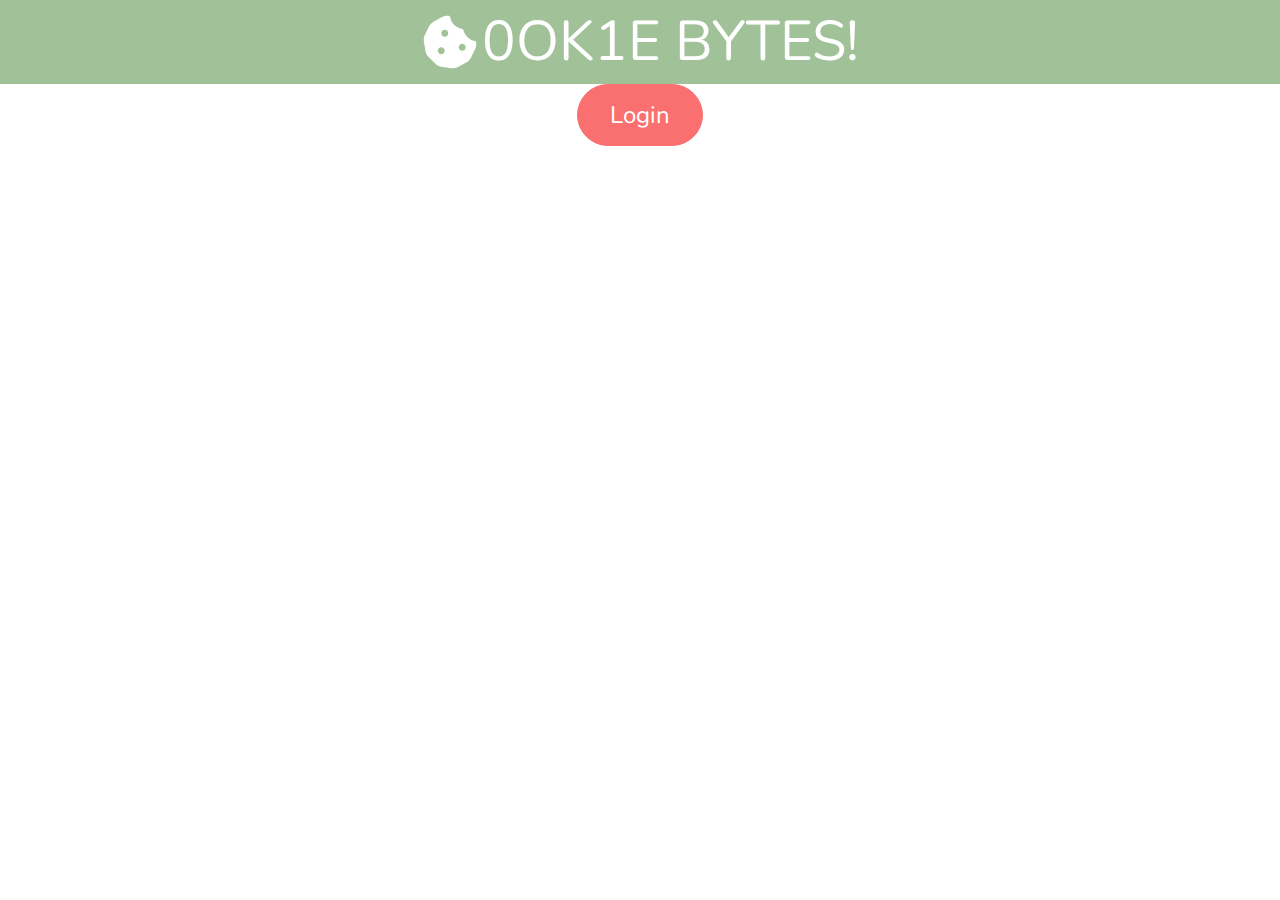
<file: index.html>
<!DOCTYPE html>
<html lang="en">
  <head>
    <meta charset="UTF-8" />
    <meta http-equiv="X-UA-Compatible" content="IE=edge" />
    <meta name="viewport" content="width=device-width, initial-scale=1.0" />

    <title>C0OK1E BYTES!</title>

    <link rel="preconnect" href="https://fonts.googleapis.com" />
    <link rel="preconnect" href="https://fonts.gstatic.com" crossorigin />
    <link
      href="https://fonts.googleapis.com/css2?family=Nunito:ital,wght@0,400;0,700;1,400;1,700&display=swap"
      rel="stylesheet"
    />

    <link
      rel="shortcut icon"
      href="./images/favicon-32x32.png"
      type="image/png"
    />

    <link rel="stylesheet" href="./styles/reset.css" />
    <link rel="stylesheet" href="./styles/main.css" />
  </head>
  <body>
    <main class="main-grid | bg-full">
      <header class="primary-grid | text-gray-400 bg-primary-400">
        <h1 class="page-title | fs-900 text-gray-50">
          <svg xmlns="http://www.w3.org/2000/svg" viewBox="0 0 512 512">
            <!--! Font Awesome Pro 6.2.1 by @fontawesome - https://fontawesome.com License - https://fontawesome.com/license (Commercial License) Copyright 2022 Fonticons, Inc. -->
            <path
              d="M257.5 27.6c-.8-5.4-4.9-9.8-10.3-10.6c-22.1-3.1-44.6 .9-64.4 11.4l-74 39.5C89.1 78.4 73.2 94.9 63.4 115L26.7 190.6c-9.8 20.1-13 42.9-9.1 64.9l14.5 82.8c3.9 22.1 14.6 42.3 30.7 57.9l60.3 58.4c16.1 15.6 36.6 25.6 58.7 28.7l83 11.7c22.1 3.1 44.6-.9 64.4-11.4l74-39.5c19.7-10.5 35.6-27 45.4-47.2l36.7-75.5c9.8-20.1 13-42.9 9.1-64.9c-.9-5.3-5.3-9.3-10.6-10.1c-51.5-8.2-92.8-47.1-104.5-97.4c-1.8-7.6-8-13.4-15.7-14.6c-54.6-8.7-97.7-52-106.2-106.8zM208 208c-17.7 0-32-14.3-32-32s14.3-32 32-32s32 14.3 32 32s-14.3 32-32 32zm0 128c0 17.7-14.3 32-32 32s-32-14.3-32-32s14.3-32 32-32s32 14.3 32 32zm160 0c-17.7 0-32-14.3-32-32s14.3-32 32-32s32 14.3 32 32s-14.3 32-32 32z"
            />
          </svg>
          0OK1E BYTES!
        </h1>
      </header>
      <div class="primary-grid">
        <button class="btn btn-accent" type="button">
            Login
        </button>
      </div>
    </main>
  </body>
</html>
</file>
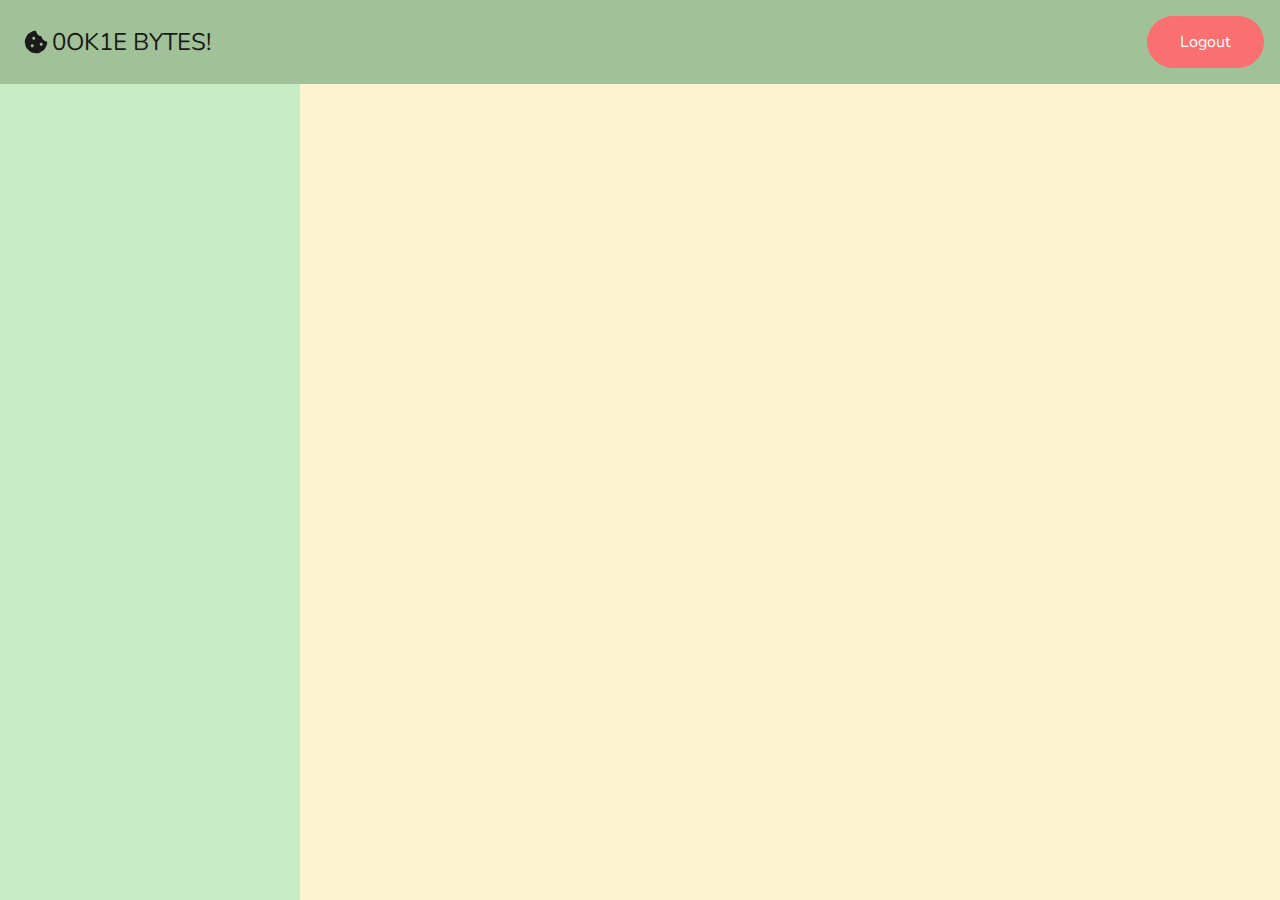
<file: dashboard/index.html>
<!DOCTYPE html>
<html lang="en">
  <head>
    <meta charset="UTF-8" />
    <meta http-equiv="X-UA-Compatible" content="IE=edge" />
    <meta name="viewport" content="width=device-width, initial-scale=1.0" />

    <title>C0OK1E BYTES! - Dashboard</title>

    <link rel="preconnect" href="https://fonts.googleapis.com" />
    <link rel="preconnect" href="https://fonts.gstatic.com" crossorigin />
    <link
      href="https://fonts.googleapis.com/css2?family=Nunito:ital,wght@0,400;0,700;1,400;1,700&display=swap"
      rel="stylesheet"
    />

    <link
      rel="shortcut icon"
      href="./images/favicon-32x32.png"
      type="image/png"
    />

    <link rel="stylesheet" href="./../styles/reset.css" />
    <link rel="stylesheet" href="./../styles/main.css" />
  </head>
  <body class="pg-dashboard bg-secondary-400">
    <main class="main-grid-admin | bg-full">
      <header class="primary-admin-header-grid | p-400 bg-primary-400">
        <h1 class="page-title | p-200 text-gray-900 fs-600">
          <svg xmlns="http://www.w3.org/2000/svg" viewBox="0 0 512 512">
            <!--! Font Awesome Pro 6.2.1 by @fontawesome - https://fontawesome.com License - https://fontawesome.com/license (Commercial License) Copyright 2022 Fonticons, Inc. -->
            <path
              d="M257.5 27.6c-.8-5.4-4.9-9.8-10.3-10.6c-22.1-3.1-44.6 .9-64.4 11.4l-74 39.5C89.1 78.4 73.2 94.9 63.4 115L26.7 190.6c-9.8 20.1-13 42.9-9.1 64.9l14.5 82.8c3.9 22.1 14.6 42.3 30.7 57.9l60.3 58.4c16.1 15.6 36.6 25.6 58.7 28.7l83 11.7c22.1 3.1 44.6-.9 64.4-11.4l74-39.5c19.7-10.5 35.6-27 45.4-47.2l36.7-75.5c9.8-20.1 13-42.9 9.1-64.9c-.9-5.3-5.3-9.3-10.6-10.1c-51.5-8.2-92.8-47.1-104.5-97.4c-1.8-7.6-8-13.4-15.7-14.6c-54.6-8.7-97.7-52-106.2-106.8zM208 208c-17.7 0-32-14.3-32-32s14.3-32 32-32s32 14.3 32 32s-14.3 32-32 32zm0 128c0 17.7-14.3 32-32 32s-32-14.3-32-32s14.3-32 32-32s32 14.3 32 32zm160 0c-17.7 0-32-14.3-32-32s14.3-32 32-32s32 14.3 32 32s-14.3 32-32 32z"
            />
          </svg>
          0OK1E BYTES!
        </h1>

        <div class="primary-admin-header-buttons">
          <button class="btn btn-accent" type="button">Logout</button>
        </div>
      </header>
      <aside class="primary-aside-grid | p-400 bg-primary-300">&nbsp;</aside>
      <div class="primary-content-grid | p-400">&nbsp;</div>
    </main>
  </body>
</html>
</file>
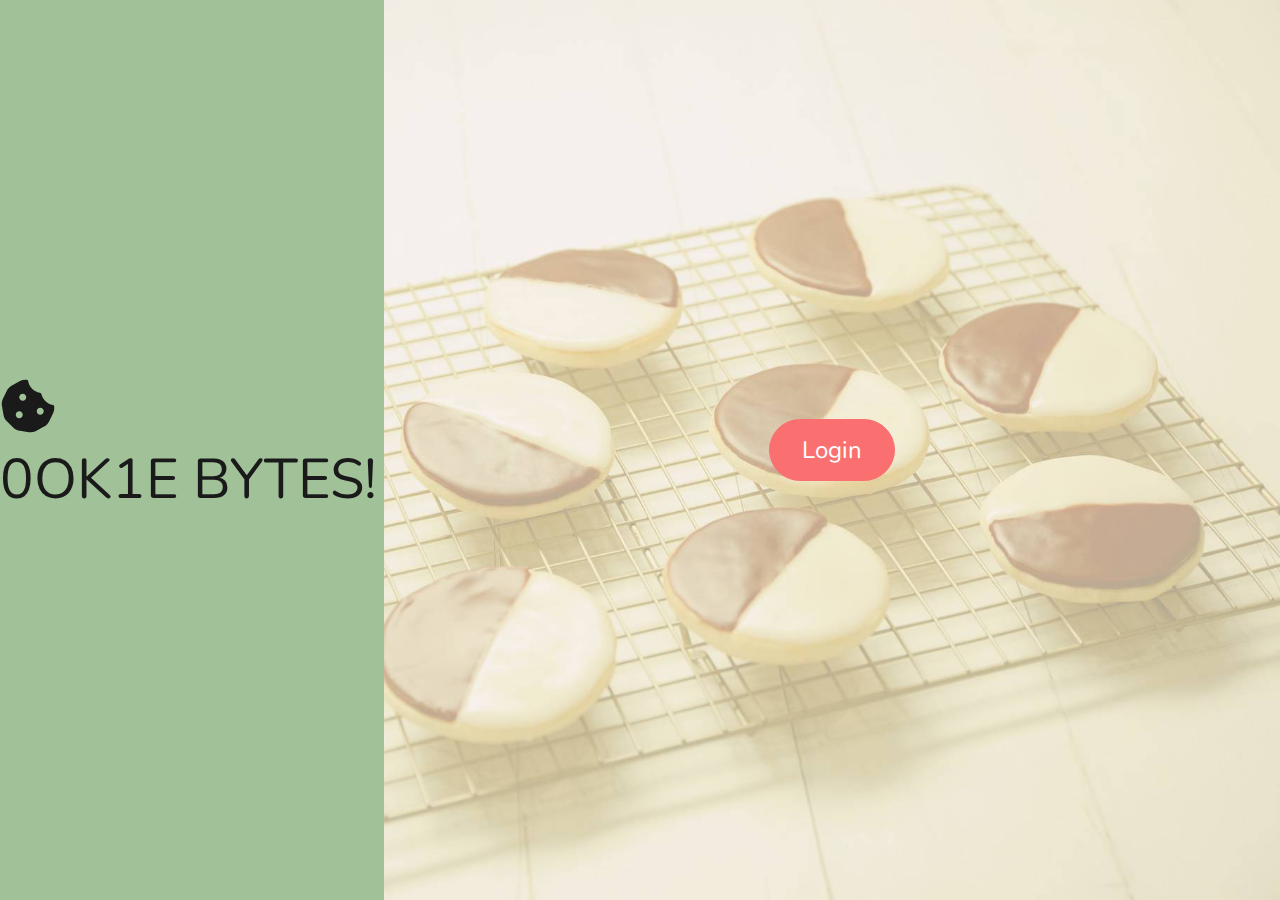
<file: index/index.html>
<!DOCTYPE html>
<html lang="en">
  <head>
    <meta charset="UTF-8" />
    <meta http-equiv="X-UA-Compatible" content="IE=edge" />
    <meta name="viewport" content="width=device-width, initial-scale=1.0" />

    <title>C0OK1E BYTES!</title>

    <link rel="preconnect" href="https://fonts.googleapis.com" />
    <link rel="preconnect" href="https://fonts.gstatic.com" crossorigin />
    <link
      href="https://fonts.googleapis.com/css2?family=Nunito:ital,wght@0,400;0,700;1,400;1,700&display=swap"
      rel="stylesheet"
    />

    <link
      rel="shortcut icon"
      href="./images/favicon-32x32.png"
      type="image/png"
    />

    <link rel="stylesheet" href="./../styles/reset.css" />
    <link rel="stylesheet" href="./../styles/main.css" />
  </head>
  <body>
    <main class="pg-login main-grid-login | bg-full">
      <header class="primary-grid | bg-primary-400">
        <h1 class="page-title | fs-900 text-gray-900">
          <svg xmlns="http://www.w3.org/2000/svg" viewBox="0 0 512 512">
            <!--! Font Awesome Pro 6.2.1 by @fontawesome - https://fontawesome.com License - https://fontawesome.com/license (Commercial License) Copyright 2022 Fonticons, Inc. -->
            <path
              d="M257.5 27.6c-.8-5.4-4.9-9.8-10.3-10.6c-22.1-3.1-44.6 .9-64.4 11.4l-74 39.5C89.1 78.4 73.2 94.9 63.4 115L26.7 190.6c-9.8 20.1-13 42.9-9.1 64.9l14.5 82.8c3.9 22.1 14.6 42.3 30.7 57.9l60.3 58.4c16.1 15.6 36.6 25.6 58.7 28.7l83 11.7c22.1 3.1 44.6-.9 64.4-11.4l74-39.5c19.7-10.5 35.6-27 45.4-47.2l36.7-75.5c9.8-20.1 13-42.9 9.1-64.9c-.9-5.3-5.3-9.3-10.6-10.1c-51.5-8.2-92.8-47.1-104.5-97.4c-1.8-7.6-8-13.4-15.7-14.6c-54.6-8.7-97.7-52-106.2-106.8zM208 208c-17.7 0-32-14.3-32-32s14.3-32 32-32s32 14.3 32 32s-14.3 32-32 32zm0 128c0 17.7-14.3 32-32 32s-32-14.3-32-32s14.3-32 32-32s32 14.3 32 32zm160 0c-17.7 0-32-14.3-32-32s14.3-32 32-32s32 14.3 32 32s-14.3 32-32 32z"
            />
          </svg>
          0OK1E BYTES!
        </h1>
      </header>
      <div class="primary-grid">
        <button class="btn btn-accent" type="button">Login</button>
      </div>
    </main>
  </body>
</html>
</file>
<file: styles/main.css>
/* Sections
    - Root
    - Content
      - Content - General Styling
      - Content - Layout
      - Content - Primary Header
      - Content - Main Content
    - Pages
      - Pages - Login
      - Pages - Dashboard
    - Utility
      - Utility - Colours
      - Utility - Background Colours
      - Utility - Font Families
      - Utility - Font Weights
      - Utility - Font Sizes
      - Utility - Spacing
      - Utility - Visibility
      - Utility - Text Transforms
      - Utility - Letter Spacings
      - Utility - Line Heights
      - Utility - Border Radius
      - Utility - Position
      - Utility - Text Decoration
*/

/** Root **/
:root {
  --clr-primary-300: #c6ebc5;
  --clr-primary-400: #a1c298;

  --clr-secondary-400: #fbf2cf;

  --clr-accent-400: #fa7070;

  --clr-gray-50: hsl(0, 0%, 100%);
  --clr-gray-100: hsl(0, 0%, 90%);
  --clr-gray-200: hsl(0, 0%, 80%);
  --clr-gray-300: hsl(0, 0%, 70%);
  --clr-gray-400: hsl(0, 0%, 60%);
  --clr-gray-500: hsl(0, 0%, 50%);
  --clr-gray-600: hsl(0, 0%, 40%);
  --clr-gray-700: hsl(0, 0%, 30%);
  --clr-gray-800: hsl(0, 0%, 20%);
  --clr-gray-900: hsl(0, 0%, 10%);
  --clr-gray-1000: hsl(0, 0%, 0%);

  --ff-primary: "Nunito", Arial, sans-serif;
  --ff-secondary: "Nunito", Verdana, sans-serif;
  --ff-body: var(--ff-primary);
  --ff-heading: var(--ff-secondary);

  --fw-light: 300;
  --fw-regular: 400;
  --fw-bold: 700;
  --fw-extrabold: 800;

  --fs-base: 16px;
  --fs-100: 0.6rem;
  --fs-200: 0.8rem;
  --fs-300: 0.9rem;
  --fs-400: 1rem;
  --fs-500: 1.2rem;
  --fs-600: 1.5rem;
  --fs-700: 2rem;
  --fs-800: 2.5rem;
  --fs-900: 3.5rem;

  --size-0: 0;
  --size-100: 0.25rem;
  --size-200: 0.5rem;
  --size-300: 0.75rem;
  --size-400: 1rem;
  --size-500: 1.5rem;
  --size-600: 2rem;
  --size-700: 3rem;
  --size-800: 4rem;
  --size-900: 5rem;
  --size-1000: 6rem;
  --size-1100: 7rem;

  --transition: all 0.3s ease-in-out;

  --height-primary-header: 4.625em;
  --width-container: 69.375em;
}
/** Root - End **/

/** Content **/
/** Content - General Styling **/
/* * {
  outline: thin solid red;
} */

body {
  position: relative;
  font-size: var(--fs-base);
  font-family: var(--ff-body);
  font-weight: var(--fw-regular);
  min-height: 100vh;
}

.body {
  position: relative;
}

.body-flex {
  display: block;
}

.body-grid {
  display: grid;
  place-items: center;
}

.bg-full {
  background-repeat: no-repeat;
  background-size: cover;
  background-position: center;
}

strong,
b {
  font-weight: var(--fw-bold);
}

.swatches {
  display: flex;
  flex-wrap: wrap;
  justify-content: center;
  gap: 1em;
}

.swatches > * {
  width: 3em;
  height: 3em;
  border: thin solid black;
}

.flow * + * {
  margin-top: var(--flow-spacer, 1em);
}

.even-columns {
  display: flex;
  flex-direction: column;
  align-items: center;
  gap: var(--column-spacing);
}

@media (min-width: 71.375em) {
  .even-columns {
    flex-direction: row;
    justify-content: space-between;
  }
}

.container {
  --container-width: var(--width-container);
  --container-padding: var(--size-200);

  max-width: var(--container-width);
  padding-inline: var(--container-padding);
  margin-inline: auto;
}

.container-fluid {
  --container-padding: var(--size-200);

  padding-inline: var(--container-padding);
  margin-inline: auto;
}

a {
  --clr-link: var(--clr-primary-400);
  --clr-hover-link: var(--clr-neutral-400);

  color: var(--clr-link);
  font-weight: var(--fw-bold);
  transition: all 0.3s ease-in-out;
}

a:where(:hover, :focus, :focus-visible) {
  color: var(--clr-hover-link);
}

.link {
  --clr-link: var(--clr-gray-900);
  --clr-hover-link: var(--clr-gray-700);

  text-decoration: none;
}

.btn {
  --btn-clr: var(--clr-gray-100);
  --btn-bg-clr: var(--clr-gray-900);
  --btn-border-clr: var(--clr-gray-900);

  --btn-hover-clr: var(--clr-gray-100);
  --btn-hover-bg-clr: var(--clr-gray-800);
  --btn-hover-border-clr: var(--clr-gray-800);

  --btn-padding: var(--size-300) var(--size-600);

  display: inline-flex;
  align-items: center;
  justify-content: center;
  gap: var(--size-200);
  color: var(--btn-clr);
  background-color: var(--btn-bg-clr);
  border: thin solid var(--btn-border-clr);
  padding: var(--btn-padding);
  transition: all 0.3s ease-in-out;
  border-radius: var(--size-200);
}

.btn:where(:hover, :focus, :focus-visible) {
  color: var(--btn-hover-clr);
  background-color: var(--btn-hover-bg-clr);
  border: thin solid var(--btn-hover-border-clr);
}

.btn-full {
  width: 100%;
}

.btn-primary {
  --btn-bg-clr: var(--clr-primary-400);
  --btn-border-clr: var(--clr-primary-400);

  --btn-hover-bg-clr: var(--clr-primary-300);
  --btn-hover-border-clr: var(--clr-primary-300);

  font-weight: var(--fw-bold);
}

.btn-link {
  --btn-clr: var(--clr-gray-900);
  --btn-bg-clr: transparent;
  --btn-border-clr: transparent;

  --btn-hover-clr: var(--clr-gray-700);
  --btn-hover-bg-clr: transparent;
  --btn-hover-border-clr: transparent;

  --btn-padding: 0;

  text-decoration: none;
}

.btn-accent {
  --btn-clr: var(--clr-gray-50);
  --btn-bg-clr: var(--clr-accent-400);
  --btn-border-clr: var(--clr-accent-400);

  --btn-hover-clr: var(--clr-gray-50);
  --btn-hover-bg-clr: var(--clr-gray-900);
  --btn-hover-border-clr: var(--clr-gray-900);

  font-size: var(--fs-600);
  border-radius: 100vmax;
}

/** Content - End **/

/** Pages **/
/** Pages - Login **/
.main-grid-login {
  display: grid;
  grid-template-columns: auto;
  grid-template-rows: 0.25fr 0.75fr;
  min-height: 100vh;
  background-image: url("./../images/bg-edited.jpg");
}

@media (min-width: 48em) {
  .main-grid-login {
    display: grid;
    grid-template-columns: 0.3fr 0.7fr;
    grid-template-rows: auto;
  }
}

.primary-grid {
  display: grid;
  place-items: center;
}

.page-title {
  display: flex;
  flex-wrap: wrap;
  gap: var(--size-100);
}

.page-title svg {
  width: 1em;
}

/** Pages - Dashboard **/
.pg-dashboard .btn-accent {
  font-size: var(--fs-400);
}

.main-grid-admin {
  width: 100%;
  display: grid;
  grid-template-rows: max-content auto;
  grid-template-columns: 18.75em auto;
  min-height: 100vh;
}

.primary-admin-header-grid {
  grid-column: 1 / -1;
  display: grid;
  grid-template-columns: repeat(2, 1fr);
}

.primary-admin-header-buttons {
  display: flex;
  justify-content: flex-end;
}

/** Pages - End **/

/** Utility **/
.visually-hidden {
  position: absolute;
  width: 1px;
  height: 1px;
  padding: 0;
  margin: -1px;
  overflow: hidden;
  clip: rect(0, 0, 0, 0);
  white-space: nowrap;
  border: 0;
}

.bs-400 {
  box-shadow: 0 0.5em 1.5em 0 hsl(0, 0%, 50%);
}

/** Utility - Colours **/
.text-primary-300 {
  color: var(--clr-primary-300);
  fill: var(--clr-primary-300);
}
.text-primary-400 {
  color: var(--clr-primary-400);
  fill: var(--clr-primary-400);
}

.text-secondary-400 {
  color: var(--clr-secondary-400);
  fill: var(--clr-secondary-400);
}

.text-accent-400 {
  color: var(--clr-accent-400);
  fill: var(--clr-accent-400);
}

.text-neutral-100 {
  color: var(--clr-neutral-100);
  fill: var(--clr-neutral-100);
}
.text-neutral-400 {
  color: var(--clr-neutral-400);
  fill: var(--clr-neutral-400);
}
.text-neutral-800 {
  color: var(--clr-neutral-800);
  fill: var(--clr-neutral-800);
}
.text-neutral-900 {
  color: var(--clr-neutral-900);
  fill: var(--clr-neutral-900);
}

.text-gray-50 {
  color: var(--clr-gray-50);
  fill: var(--clr-gray-50);
}
.text-gray-100 {
  color: var(--clr-gray-100);
  fill: var(--clr-gray-100);
}
.text-gray-200 {
  color: var(--clr-gray-200);
  fill: var(--clr-gray-200);
}
.text-gray-300 {
  color: var(--clr-gray-300);
  fill: var(--clr-gray-300);
}
.text-gray-400 {
  color: var(--clr-gray-400);
  fill: var(--clr-gray-400);
}
.text-gray-500 {
  color: var(--clr-gray-500);
  fill: var(--clr-gray-500);
}
.text-gray-600 {
  color: var(--clr-gray-600);
  fill: var(--clr-gray-600);
}
.text-gray-700 {
  color: var(--clr-gray-700);
  fill: var(--clr-gray-700);
}
.text-gray-800 {
  color: var(--clr-gray-800);
  fill: var(--clr-gray-800);
}
.text-gray-900 {
  color: var(--clr-gray-900);
  fill: var(--clr-gray-900);
}
.text-gray-1000 {
  color: var(--clr-gray-1000);
  fill: var(--clr-gray-1000);
}

/** Utility - Background Colours **/
.bg-primary-300 {
  background-color: var(--clr-primary-300);
}
.bg-primary-400 {
  background-color: var(--clr-primary-400);
}

.bg-secondary-400 {
  background-color: var(--clr-secondary-400);
}

.bg-accent-400 {
  background-color: var(--clr-accent-400);
}

.bg-neutral-100 {
  background-color: var(--clr-neutral-100);
}
.bg-neutral-400 {
  background-color: var(--clr-neutral-400);
}
.bg-neutral-800 {
  background-color: var(--clr-neutral-800);
}
.bg-neutral-900 {
  background-color: var(--clr-neutral-900);
}

.bg-gray-50 {
  background-color: var(--clr-gray-50);
}
.bg-gray-100 {
  background-color: var(--clr-gray-100);
}
.bg-gray-200 {
  background-color: var(--clr-gray-200);
}
.bg-gray-300 {
  background-color: var(--clr-gray-300);
}
.bg-gray-400 {
  background-color: var(--clr-gray-400);
}
.bg-gray-500 {
  background-color: var(--clr-gray-500);
}
.bg-gray-600 {
  background-color: var(--clr-gray-600);
}
.bg-gray-700 {
  background-color: var(--clr-gray-700);
}
.bg-gray-800 {
  background-color: var(--clr-gray-800);
}
.bg-gray-900 {
  background-color: var(--clr-gray-900);
}
.bg-gray-1000 {
  background-color: var(--clr-gray-1000);
}

/** Utility - Font Families **/
.ff-body {
  font-family: var(--ff-body);
}
.ff-heading {
  font-family: var(--ff-heading);
}

/** Utility - Font Weights **/
.fw-regular {
  font-weight: var(--fw-regular);
}
.fw-bold {
  font-weight: var(--fw-bold);
}
.fw-extrabold {
  font-weight: var(--fw-extrabold);
}

/** Utility - Font Sizes **/
.fs-100 {
  font-size: var(--fs-100);
}
.fs-200 {
  font-size: var(--fs-200);
}
.fs-300 {
  font-size: var(--fs-300);
}
.fs-400 {
  font-size: var(--fs-400);
}
.fs-500 {
  font-size: var(--fs-500);
}
.fs-600 {
  font-size: var(--fs-600);
}
.fs-700 {
  font-size: var(--fs-700);
}
.fs-800 {
  font-size: var(--fs-800);
}
.fs-900 {
  font-size: var(--fs-900);
}
.fs-nav {
  font-size: var(--fs-nav);
}
.fs-primary-heading {
  font-size: var(--fs-primary-heading);
  line-height: 1.1;
}
.fs-secondary-heading {
  font-size: var(--fs-secondary-heading);
  line-height: 1.1;
}
.fs-body {
  font-size: var(--fs-body);
}
.fs-button {
  font-size: var(--ff-button);
}

/** Utility - Spacing **/
.m-auto {
  margin-top: auto;
  margin-right: auto;
  margin-bottom: auto;
  margin-left: auto;
}
.m-100 {
  margin-top: var(--size-100);
  margin-right: var(--size-100);
  margin-bottom: var(--size-100);
  margin-left: var(--size-100);
}
.m-200 {
  margin-top: var(--size-200);
  margin-right: var(--size-200);
  margin-bottom: var(--size-200);
  margin-left: var(--size-200);
}
.m-300 {
  margin-top: var(--size-300);
  margin-right: var(--size-300);
  margin-bottom: var(--size-300);
  margin-left: var(--size-300);
}
.m-400 {
  margin-top: var(--size-400);
  margin-right: var(--size-400);
  margin-bottom: var(--size-400);
  margin-left: var(--size-400);
}
.m-500 {
  margin-top: var(--size-500);
  margin-right: var(--size-500);
  margin-bottom: var(--size-500);
  margin-left: var(--size-500);
}
.m-600 {
  margin-top: var(--size-600);
  margin-right: var(--size-600);
  margin-bottom: var(--size-600);
  margin-left: var(--size-600);
}
.m-700 {
  margin-top: var(--size-700);
  margin-right: var(--size-700);
  margin-bottom: var(--size-700);
  margin-left: var(--size-700);
}
.m-800 {
  margin-top: var(--size-800);
  margin-right: var(--size-800);
  margin-bottom: var(--size-800);
  margin-left: var(--size-800);
}
.m-900 {
  margin-top: var(--size-900);
  margin-right: var(--size-900);
  margin-bottom: var(--size-900);
  margin-left: var(--size-900);
}
.m-1000 {
  margin-top: var(--size-1000);
  margin-right: var(--size-1000);
  margin-bottom: var(--size-1000);
  margin-left: var(--size-1000);
}
.m-1100 {
  margin-top: var(--size-1100);
  margin-right: var(--size-1100);
  margin-bottom: var(--size-1100);
  margin-left: var(--size-1100);
}

.mx-auto {
  margin-right: auto;
  margin-left: auto;
}
.mx-100 {
  margin-right: var(--size-100);
  margin-left: var(--size-100);
}
.mx-200 {
  margin-right: var(--size-200);
  margin-left: var(--size-200);
}
.mx-300 {
  margin-right: var(--size-300);
  margin-left: var(--size-300);
}
.mx-400 {
  margin-right: var(--size-400);
  margin-left: var(--size-400);
}
.mx-500 {
  margin-right: var(--size-500);
  margin-left: var(--size-500);
}
.mx-600 {
  margin-right: var(--size-600);
  margin-left: var(--size-600);
}
.mx-700 {
  margin-right: var(--size-700);
  margin-left: var(--size-700);
}
.mx-800 {
  margin-right: var(--size-800);
  margin-left: var(--size-800);
}
.mx-900 {
  margin-right: var(--size-900);
  margin-left: var(--size-900);
}
.mx-1000 {
  margin-right: var(--size-1000);
  margin-left: var(--size-1000);
}
.mx-1100 {
  margin-right: var(--size-1100);
  margin-left: var(--size-1100);
}

.my-auto {
  margin-top: auto;
  margin-bottom: auto;
}
.my-100 {
  margin-top: var(--size-100);
  margin-bottom: var(--size-100);
}
.my-200 {
  margin-top: var(--size-200);
  margin-bottom: var(--size-200);
}
.my-300 {
  margin-top: var(--size-300);
  margin-bottom: var(--size-300);
}
.my-400 {
  margin-top: var(--size-400);
  margin-bottom: var(--size-400);
}
.my-500 {
  margin-top: var(--size-500);
  margin-bottom: var(--size-500);
}
.my-600 {
  margin-top: var(--size-600);
  margin-bottom: var(--size-600);
}
.my-700 {
  margin-top: var(--size-700);
  margin-bottom: var(--size-700);
}
.my-800 {
  margin-top: var(--size-800);
  margin-bottom: var(--size-800);
}
.my-900 {
  margin-top: var(--size-900);
  margin-bottom: var(--size-900);
}
.my-1000 {
  margin-top: var(--size-1000);
  margin-bottom: var(--size-1000);
}
.my-1100 {
  margin-top: var(--size-1100);
  margin-bottom: var(--size-1100);
}

.mt-auto {
  margin-top: auto;
}
.mt-100 {
  margin-top: var(--size-100);
}
.mt-200 {
  margin-top: var(--size-200);
}
.mt-300 {
  margin-top: var(--size-300);
}
.mt-400 {
  margin-top: var(--size-400);
}
.mt-500 {
  margin-top: var(--size-500);
}
.mt-600 {
  margin-top: var(--size-600);
}
.mt-700 {
  margin-top: var(--size-700);
}
.mt-800 {
  margin-top: var(--size-800);
}
.mt-900 {
  margin-top: var(--size-900);
}
.mt-1000 {
  margin-top: var(--size-1000);
}
.mt-1100 {
  margin-top: var(--size-1100);
}

.mr-auto {
  margin-right: auto;
}
.mr-100 {
  margin-right: var(--size-100);
}
.mr-200 {
  margin-right: var(--size-200);
}
.mr-300 {
  margin-right: var(--size-300);
}
.mr-400 {
  margin-right: var(--size-400);
}
.mr-500 {
  margin-right: var(--size-500);
}
.mr-600 {
  margin-right: var(--size-600);
}
.mr-700 {
  margin-right: var(--size-700);
}
.mr-800 {
  margin-right: var(--size-800);
}
.mr-900 {
  margin-right: var(--size-900);
}
.mr-1000 {
  margin-right: var(--size-1000);
}
.mr-1100 {
  margin-right: var(--size-1100);
}

.mb-auto {
  margin-bottom: auto;
}
.mb-100 {
  margin-bottom: var(--size-100);
}
.mb-200 {
  margin-bottom: var(--size-200);
}
.mb-300 {
  margin-bottom: var(--size-300);
}
.mb-400 {
  margin-bottom: var(--size-400);
}
.mb-500 {
  margin-bottom: var(--size-500);
}
.mb-600 {
  margin-bottom: var(--size-600);
}
.mb-700 {
  margin-bottom: var(--size-700);
}
.mb-800 {
  margin-bottom: var(--size-800);
}
.mb-900 {
  margin-bottom: var(--size-900);
}
.mb-1000 {
  margin-bottom: var(--size-1000);
}
.mb-1100 {
  margin-bottom: var(--size-1100);
}

.ml-auto {
  margin-left: auto;
}
.ml-100 {
  margin-left: var(--size-100);
}
.ml-200 {
  margin-left: var(--size-200);
}
.ml-300 {
  margin-left: var(--size-300);
}
.ml-400 {
  margin-left: var(--size-400);
}
.ml-500 {
  margin-left: var(--size-500);
}
.ml-600 {
  margin-left: var(--size-600);
}
.ml-700 {
  margin-left: var(--size-700);
}
.ml-800 {
  margin-left: var(--size-800);
}
.ml-900 {
  margin-left: var(--size-900);
}
.ml-1000 {
  margin-left: var(--size-1000);
}
.ml-1100 {
  margin-left: var(--size-1100);
}

.m-n-100 {
  margin-top: calc(var(--size-100) * -1);
  margin-right: calc(var(--size-100) * -1);
  margin-bottom: calc(var(--size-100) * -1);
  margin-left: calc(var(--size-100) * -1);
}
.m-n-200 {
  margin-top: calc(var(--size-200) * -1);
  margin-right: calc(var(--size-200) * -1);
  margin-bottom: calc(var(--size-200) * -1);
  margin-left: calc(var(--size-200) * -1);
}
.m-n-300 {
  margin-top: calc(var(--size-300) * -1);
  margin-right: calc(var(--size-300) * -1);
  margin-bottom: calc(var(--size-300) * -1);
  margin-left: calc(var(--size-300) * -1);
}
.m-n-400 {
  margin-top: calc(var(--size-400) * -1);
  margin-right: calc(var(--size-400) * -1);
  margin-bottom: calc(var(--size-400) * -1);
  margin-left: calc(var(--size-400) * -1);
}
.m-n-500 {
  margin-top: calc(var(--size-500) * -1);
  margin-right: calc(var(--size-500) * -1);
  margin-bottom: calc(var(--size-500) * -1);
  margin-left: calc(var(--size-500) * -1);
}
.m-n-600 {
  margin-top: calc(var(--size-600) * -1);
  margin-right: calc(var(--size-600) * -1);
  margin-bottom: calc(var(--size-600) * -1);
  margin-left: calc(var(--size-600) * -1);
}
.m-n-700 {
  margin-top: calc(var(--size-700) * -1);
  margin-right: calc(var(--size-700) * -1);
  margin-bottom: calc(var(--size-700) * -1);
  margin-left: calc(var(--size-700) * -1);
}
.m-n-800 {
  margin-top: calc(var(--size-800) * -1);
  margin-right: calc(var(--size-800) * -1);
  margin-bottom: calc(var(--size-800) * -1);
  margin-left: calc(var(--size-800) * -1);
}
.m-n-900 {
  margin-top: calc(var(--size-900) * -1);
  margin-right: calc(var(--size-900) * -1);
  margin-bottom: calc(var(--size-900) * -1);
  margin-left: calc(var(--size-900) * -1);
}
.m-n-1000 {
  margin-top: calc(var(--size-1000) * -1);
  margin-right: calc(var(--size-1000) * -1);
  margin-bottom: calc(var(--size-1000) * -1);
  margin-left: calc(var(--size-1000) * -1);
}
.m-n-1100 {
  margin-top: calc(var(--size-1100) * -1);
  margin-right: calc(var(--size-1100) * -1);
  margin-bottom: calc(var(--size-1100) * -1);
  margin-left: calc(var(--size-1100) * -1);
}

.mx-n-100 {
  margin-right: calc(var(--size-100) * -1);
  margin-left: calc(var(--size-100) * -1);
}
.mx-n-200 {
  margin-right: calc(var(--size-200) * -1);
  margin-left: calc(var(--size-200) * -1);
}
.mx-n-300 {
  margin-right: calc(var(--size-300) * -1);
  margin-left: calc(var(--size-300) * -1);
}
.mx-n-400 {
  margin-right: calc(var(--size-400) * -1);
  margin-left: calc(var(--size-400) * -1);
}
.mx-n-500 {
  margin-right: calc(var(--size-500) * -1);
  margin-left: calc(var(--size-500) * -1);
}
.mx-n-600 {
  margin-right: calc(var(--size-600) * -1);
  margin-left: calc(var(--size-600) * -1);
}
.mx-n-700 {
  margin-right: calc(var(--size-700) * -1);
  margin-left: calc(var(--size-700) * -1);
}
.mx-n-800 {
  margin-right: calc(var(--size-800) * -1);
  margin-left: calc(var(--size-800) * -1);
}
.mx-n-900 {
  margin-right: calc(var(--size-900) * -1);
  margin-left: calc(var(--size-900) * -1);
}
.mx-n-1000 {
  margin-right: calc(var(--size-1000) * -1);
  margin-left: calc(var(--size-1000) * -1);
}
.mx-n-1100 {
  margin-right: calc(var(--size-1100) * -1);
  margin-left: calc(var(--size-1100) * -1);
}

.my-n-100 {
  margin-top: calc(var(--size-100) * -1);
  margin-bottom: calc(var(--size-100) * -1);
}
.my-n-200 {
  margin-top: calc(var(--size-200) * -1);
  margin-bottom: calc(var(--size-200) * -1);
}
.my-n-300 {
  margin-top: calc(var(--size-300) * -1);
  margin-bottom: calc(var(--size-300) * -1);
}
.my-n-400 {
  margin-top: calc(var(--size-400) * -1);
  margin-bottom: calc(var(--size-400) * -1);
}
.my-n-500 {
  margin-top: calc(var(--size-500) * -1);
  margin-bottom: calc(var(--size-500) * -1);
}
.my-n-600 {
  margin-top: calc(var(--size-600) * -1);
  margin-bottom: calc(var(--size-600) * -1);
}
.my-n-700 {
  margin-top: calc(var(--size-700) * -1);
  margin-bottom: calc(var(--size-700) * -1);
}
.my-n-800 {
  margin-top: calc(var(--size-800) * -1);
  margin-bottom: calc(var(--size-800) * -1);
}
.my-n-900 {
  margin-top: calc(var(--size-900) * -1);
  margin-bottom: calc(var(--size-900) * -1);
}
.my-n-1000 {
  margin-top: calc(var(--size-1000) * -1);
  margin-bottom: calc(var(--size-1000) * -1);
}
.my-n-1100 {
  margin-top: calc(var(--size-1100) * -1);
  margin-bottom: calc(var(--size-1100) * -1);
}

.mt-n-100 {
  margin-top: calc(var(--size-100) * -1);
}
.mt-n-200 {
  margin-top: calc(var(--size-200) * -1);
}
.mt-n-300 {
  margin-top: calc(var(--size-300) * -1);
}
.mt-n-400 {
  margin-top: calc(var(--size-400) * -1);
}
.mt-n-500 {
  margin-top: calc(var(--size-500) * -1);
}
.mt-n-600 {
  margin-top: calc(var(--size-600) * -1);
}
.mt-n-700 {
  margin-top: calc(var(--size-700) * -1);
}
.mt-n-800 {
  margin-top: calc(var(--size-800) * -1);
}
.mt-n-900 {
  margin-top: calc(var(--size-900) * -1);
}
.mt-n-1000 {
  margin-top: calc(var(--size-1000) * -1);
}
.mt-n-1100 {
  margin-top: calc(var(--size-1100) * -1);
}

.mr-n-100 {
  margin-right: calc(var(--size-100) * -1);
}
.mr-n-200 {
  margin-right: calc(var(--size-200) * -1);
}
.mr-n-300 {
  margin-right: calc(var(--size-300) * -1);
}
.mr-n-400 {
  margin-right: calc(var(--size-400) * -1);
}
.mr-n-500 {
  margin-right: calc(var(--size-500) * -1);
}
.mr-n-600 {
  margin-right: calc(var(--size-600) * -1);
}
.mr-n-700 {
  margin-right: calc(var(--size-700) * -1);
}
.mr-n-800 {
  margin-right: calc(var(--size-800) * -1);
}
.mr-n-900 {
  margin-right: calc(var(--size-900) * -1);
}
.mr-n-1000 {
  margin-right: calc(var(--size-1000) * -1);
}
.mr-n-1100 {
  margin-right: calc(var(--size-1100) * -1);
}

.mb-n-100 {
  margin-bottom: calc(var(--size-100) * -1);
}
.mb-n-200 {
  margin-bottom: calc(var(--size-200) * -1);
}
.mb-n-300 {
  margin-bottom: calc(var(--size-300) * -1);
}
.mb-n-400 {
  margin-bottom: calc(var(--size-400) * -1);
}
.mb-n-500 {
  margin-bottom: calc(var(--size-500) * -1);
}
.mb-n-600 {
  margin-bottom: calc(var(--size-600) * -1);
}
.mb-n-700 {
  margin-bottom: calc(var(--size-700) * -1);
}
.mb-n-800 {
  margin-bottom: calc(var(--size-800) * -1);
}
.mb-n-900 {
  margin-bottom: calc(var(--size-900) * -1);
}
.mb-n-1000 {
  margin-bottom: calc(var(--size-1000) * -1);
}
.mb-n-1100 {
  margin-bottom: calc(var(--size-1100) * -1);
}

.ml-n-100 {
  margin-left: calc(var(--size-100) * -1);
}
.ml-n-200 {
  margin-left: calc(var(--size-200) * -1);
}
.ml-n-300 {
  margin-left: calc(var(--size-300) * -1);
}
.ml-n-400 {
  margin-left: calc(var(--size-400) * -1);
}
.ml-n-500 {
  margin-left: calc(var(--size-500) * -1);
}
.ml-n-600 {
  margin-left: calc(var(--size-600) * -1);
}
.ml-n-700 {
  margin-left: calc(var(--size-700) * -1);
}
.ml-n-800 {
  margin-left: calc(var(--size-800) * -1);
}
.ml-n-900 {
  margin-left: calc(var(--size-900) * -1);
}
.ml-n-1000 {
  margin-left: calc(var(--size-1000) * -1);
}
.ml-n-1100 {
  margin-left: calc(var(--size-1100) * -1);
}

.p-auto {
  padding-top: auto;
  padding-right: auto;
  padding-bottom: auto;
  padding-left: auto;
}
.p-100 {
  padding-top: var(--size-100);
  padding-right: var(--size-100);
  padding-bottom: var(--size-100);
  padding-left: var(--size-100);
}
.p-200 {
  padding-top: var(--size-200);
  padding-right: var(--size-200);
  padding-bottom: var(--size-200);
  padding-left: var(--size-200);
}
.p-300 {
  padding-top: var(--size-300);
  padding-right: var(--size-300);
  padding-bottom: var(--size-300);
  padding-left: var(--size-300);
}
.p-400 {
  padding-top: var(--size-400);
  padding-right: var(--size-400);
  padding-bottom: var(--size-400);
  padding-left: var(--size-400);
}
.p-500 {
  padding-top: var(--size-500);
  padding-right: var(--size-500);
  padding-bottom: var(--size-500);
  padding-left: var(--size-500);
}
.p-600 {
  padding-top: var(--size-600);
  padding-right: var(--size-600);
  padding-bottom: var(--size-600);
  padding-left: var(--size-600);
}
.p-700 {
  padding-top: var(--size-700);
  padding-right: var(--size-700);
  padding-bottom: var(--size-700);
  padding-left: var(--size-700);
}
.p-800 {
  padding-top: var(--size-800);
  padding-right: var(--size-800);
  padding-bottom: var(--size-800);
  padding-left: var(--size-800);
}
.p-900 {
  padding-top: var(--size-900);
  padding-right: var(--size-900);
  padding-bottom: var(--size-900);
  padding-left: var(--size-900);
}

.px-auto {
  padding-right: auto;
  padding-left: auto;
}
.px-100 {
  padding-right: var(--size-100);
  padding-left: var(--size-100);
}
.px-200 {
  padding-right: var(--size-200);
  padding-left: var(--size-200);
}
.px-300 {
  padding-right: var(--size-300);
  padding-left: var(--size-300);
}
.px-400 {
  padding-right: var(--size-400);
  padding-left: var(--size-400);
}
.px-500 {
  padding-right: var(--size-500);
  padding-left: var(--size-500);
}
.px-600 {
  padding-right: var(--size-600);
  padding-left: var(--size-600);
}
.px-700 {
  padding-right: var(--size-700);
  padding-left: var(--size-700);
}
.px-800 {
  padding-right: var(--size-800);
  padding-left: var(--size-800);
}
.px-900 {
  padding-right: var(--size-900);
  padding-left: var(--size-900);
}

.py-auto {
  padding-top: auto;
  padding-bottom: auto;
}
.py-100 {
  padding-top: var(--size-100);
  padding-bottom: var(--size-100);
}
.py-200 {
  padding-top: var(--size-200);
  padding-bottom: var(--size-200);
}
.py-300 {
  padding-top: var(--size-300);
  padding-bottom: var(--size-300);
}
.py-400 {
  padding-top: var(--size-400);
  padding-bottom: var(--size-400);
}
.py-500 {
  padding-top: var(--size-500);
  padding-bottom: var(--size-500);
}
.py-600 {
  padding-top: var(--size-600);
  padding-bottom: var(--size-600);
}
.py-700 {
  padding-top: var(--size-700);
  padding-bottom: var(--size-700);
}
.py-800 {
  padding-top: var(--size-800);
  padding-bottom: var(--size-800);
}
.py-900 {
  padding-top: var(--size-900);
  padding-bottom: var(--size-900);
}

.pt-auto {
  padding-top: auto;
}
.pt-100 {
  padding-top: var(--size-100);
}
.pt-200 {
  padding-top: var(--size-200);
}
.pt-300 {
  padding-top: var(--size-300);
}
.pt-400 {
  padding-top: var(--size-400);
}
.pt-500 {
  padding-top: var(--size-500);
}
.pt-600 {
  padding-top: var(--size-600);
}
.pt-700 {
  padding-top: var(--size-700);
}
.pt-800 {
  padding-top: var(--size-800);
}
.pt-900 {
  padding-top: var(--size-900);
}

.pr-auto {
  padding-right: auto;
}
.pr-100 {
  padding-right: var(--size-100);
}
.pr-200 {
  padding-right: var(--size-200);
}
.pr-300 {
  padding-right: var(--size-300);
}
.pr-400 {
  padding-right: var(--size-400);
}
.pr-500 {
  padding-right: var(--size-500);
}
.pr-600 {
  padding-right: var(--size-600);
}
.pr-700 {
  padding-right: var(--size-700);
}
.pr-800 {
  padding-right: var(--size-800);
}
.pr-900 {
  padding-right: var(--size-900);
}

.pb-auto {
  padding-bottom: auto;
}
.pb-100 {
  padding-bottom: var(--size-100);
}
.pb-200 {
  padding-bottom: var(--size-200);
}
.pb-300 {
  padding-bottom: var(--size-300);
}
.pb-400 {
  padding-bottom: var(--size-400);
}
.pb-500 {
  padding-bottom: var(--size-500);
}
.pb-600 {
  padding-bottom: var(--size-600);
}
.pb-700 {
  padding-bottom: var(--size-700);
}
.pb-800 {
  padding-bottom: var(--size-800);
}
.pb-900 {
  padding-bottom: var(--size-900);
}

.pl-auto {
  padding-left: auto;
}
.pl-100 {
  padding-left: var(--size-100);
}
.pl-200 {
  padding-left: var(--size-200);
}
.pl-300 {
  padding-left: var(--size-300);
}
.pl-400 {
  padding-left: var(--size-400);
}
.pl-500 {
  padding-left: var(--size-500);
}
.pl-600 {
  padding-left: var(--size-600);
}
.pl-700 {
  padding-left: var(--size-700);
}
.pl-800 {
  padding-left: var(--size-800);
}
.pl-900 {
  padding-left: var(--size-900);
}

.p-n-100 {
  padding-top: calc(var(--size-100) * -1);
  padding-right: calc(var(--size-100) * -1);
  padding-bottom: calc(var(--size-100) * -1);
  padding-left: calc(var(--size-100) * -1);
}
.p-n-200 {
  padding-top: calc(var(--size-200) * -1);
  padding-right: calc(var(--size-200) * -1);
  padding-bottom: calc(var(--size-200) * -1);
  padding-left: calc(var(--size-200) * -1);
}
.p-n-300 {
  padding-top: calc(var(--size-300) * -1);
  padding-right: calc(var(--size-300) * -1);
  padding-bottom: calc(var(--size-300) * -1);
  padding-left: calc(var(--size-300) * -1);
}
.p-n-400 {
  padding-top: calc(var(--size-400) * -1);
  padding-right: calc(var(--size-400) * -1);
  padding-bottom: calc(var(--size-400) * -1);
  padding-left: calc(var(--size-400) * -1);
}
.p-n-500 {
  padding-top: calc(var(--size-500) * -1);
  padding-right: calc(var(--size-500) * -1);
  padding-bottom: calc(var(--size-500) * -1);
  padding-left: calc(var(--size-500) * -1);
}
.p-n-600 {
  padding-top: calc(var(--size-600) * -1);
  padding-right: calc(var(--size-600) * -1);
  padding-bottom: calc(var(--size-600) * -1);
  padding-left: calc(var(--size-600) * -1);
}
.p-n-700 {
  padding-top: calc(var(--size-700) * -1);
  padding-right: calc(var(--size-700) * -1);
  padding-bottom: calc(var(--size-700) * -1);
  padding-left: calc(var(--size-700) * -1);
}
.p-n-800 {
  padding-top: calc(var(--size-800) * -1);
  padding-right: calc(var(--size-800) * -1);
  padding-bottom: calc(var(--size-800) * -1);
  padding-left: calc(var(--size-800) * -1);
}
.p-n-900 {
  padding-top: calc(var(--size-900) * -1);
  padding-right: calc(var(--size-900) * -1);
  padding-bottom: calc(var(--size-900) * -1);
  padding-left: calc(var(--size-900) * -1);
}

.px-n-100 {
  padding-right: calc(var(--size-100) * -1);
  padding-left: calc(var(--size-100) * -1);
}
.px-n-200 {
  padding-right: calc(var(--size-200) * -1);
  padding-left: calc(var(--size-200) * -1);
}
.px-n-300 {
  padding-right: calc(var(--size-300) * -1);
  padding-left: calc(var(--size-300) * -1);
}
.px-n-400 {
  padding-right: calc(var(--size-400) * -1);
  padding-left: calc(var(--size-400) * -1);
}
.px-n-500 {
  padding-right: calc(var(--size-500) * -1);
  padding-left: calc(var(--size-500) * -1);
}
.px-n-600 {
  padding-right: calc(var(--size-600) * -1);
  padding-left: calc(var(--size-600) * -1);
}
.px-n-700 {
  padding-right: calc(var(--size-700) * -1);
  padding-left: calc(var(--size-700) * -1);
}
.px-n-800 {
  padding-right: calc(var(--size-800) * -1);
  padding-left: calc(var(--size-800) * -1);
}
.px-n-900 {
  padding-right: calc(var(--size-900) * -1);
  padding-left: calc(var(--size-900) * -1);
}

.py-n-100 {
  padding-top: calc(var(--size-100) * -1);
  padding-bottom: calc(var(--size-100) * -1);
}
.py-n-200 {
  padding-top: calc(var(--size-200) * -1);
  padding-bottom: calc(var(--size-200) * -1);
}
.py-n-300 {
  padding-top: calc(var(--size-300) * -1);
  padding-bottom: calc(var(--size-300) * -1);
}
.py-n-400 {
  padding-top: calc(var(--size-400) * -1);
  padding-bottom: calc(var(--size-400) * -1);
}
.py-n-500 {
  padding-top: calc(var(--size-500) * -1);
  padding-bottom: calc(var(--size-500) * -1);
}
.py-n-600 {
  padding-top: calc(var(--size-600) * -1);
  padding-bottom: calc(var(--size-600) * -1);
}
.py-n-700 {
  padding-top: calc(var(--size-700) * -1);
  padding-bottom: calc(var(--size-700) * -1);
}
.py-n-800 {
  padding-top: calc(var(--size-800) * -1);
  padding-bottom: calc(var(--size-800) * -1);
}
.py-n-900 {
  padding-top: calc(var(--size-900) * -1);
  padding-bottom: calc(var(--size-900) * -1);
}

.pt-n-100 {
  padding-top: calc(var(--size-100) * -1);
}
.pt-n-200 {
  padding-top: calc(var(--size-200) * -1);
}
.pt-n-300 {
  padding-top: calc(var(--size-300) * -1);
}
.pt-n-400 {
  padding-top: calc(var(--size-400) * -1);
}
.pt-n-500 {
  padding-top: calc(var(--size-500) * -1);
}
.pt-n-600 {
  padding-top: calc(var(--size-600) * -1);
}
.pt-n-700 {
  padding-top: calc(var(--size-700) * -1);
}
.pt-n-800 {
  padding-top: calc(var(--size-800) * -1);
}
.pt-n-900 {
  padding-top: calc(var(--size-900) * -1);
}

.pr-n-100 {
  padding-right: calc(var(--size-100) * -1);
}
.pr-n-200 {
  padding-right: calc(var(--size-200) * -1);
}
.pr-n-300 {
  padding-right: calc(var(--size-300) * -1);
}
.pr-n-400 {
  padding-right: calc(var(--size-400) * -1);
}
.pr-n-500 {
  padding-right: calc(var(--size-500) * -1);
}
.pr-n-600 {
  padding-right: calc(var(--size-600) * -1);
}
.pr-n-700 {
  padding-right: calc(var(--size-700) * -1);
}
.pr-n-800 {
  padding-right: calc(var(--size-800) * -1);
}
.pr-n-900 {
  padding-right: calc(var(--size-900) * -1);
}

.pb-n-100 {
  padding-bottom: calc(var(--size-100) * -1);
}
.pb-n-200 {
  padding-bottom: calc(var(--size-200) * -1);
}
.pb-n-300 {
  padding-bottom: calc(var(--size-300) * -1);
}
.pb-n-400 {
  padding-bottom: calc(var(--size-400) * -1);
}
.pb-n-500 {
  padding-bottom: calc(var(--size-500) * -1);
}
.pb-n-600 {
  padding-bottom: calc(var(--size-600) * -1);
}
.pb-n-700 {
  padding-bottom: calc(var(--size-700) * -1);
}
.pb-n-800 {
  padding-bottom: calc(var(--size-800) * -1);
}
.pb-n-900 {
  padding-bottom: calc(var(--size-900) * -1);
}

.pl-n-100 {
  padding-left: calc(var(--size-100) * -1);
}
.pl-n-200 {
  padding-left: calc(var(--size-200) * -1);
}
.pl-n-300 {
  padding-left: calc(var(--size-300) * -1);
}
.pl-n-400 {
  padding-left: calc(var(--size-400) * -1);
}
.pl-n-500 {
  padding-left: calc(var(--size-500) * -1);
}
.pl-n-600 {
  padding-left: calc(var(--size-600) * -1);
}
.pl-n-700 {
  padding-left: calc(var(--size-700) * -1);
}
.pl-n-800 {
  padding-left: calc(var(--size-800) * -1);
}
.pl-n-900 {
  padding-left: calc(var(--size-900) * -1);
}

/** Utility - Alignment */
.ta-left {
  text-align: left;
}
.ta-center {
  text-align: center;
}
.ta-right {
  text-align: right;
}

@media (min-width: 62em) {
  .ta-md-left {
    text-align: left;
  }
  .ta-md-center {
    text-align: center;
  }
  .ta-md-right {
    text-align: right;
  }
}

/** Utility - Visiblity **/
.display-mobile {
  display: block;
}
.display-desktop {
  display: none;
}

@media (min-width: 62em) {
  .display-mobile {
    display: none;
  }
  .display-desktop {
    display: block;
  }
}

/** Utility - Text Transforms **/
.tt-lowercase {
  text-transform: lowercase;
}
.tt-uppercase {
  text-transform: uppercase;
}
.tt-capitalize {
  text-transform: capitalize;
}

/** Utility - Letter Spacings **/
.ls-normal {
  letter-spacing: normal;
}
.ls-100 {
  letter-spacing: 0;
}
.ls-200 {
  letter-spacing: 0.03em;
}
.ls-300 {
  letter-spacing: 0.05em;
}
.ls-400 {
  letter-spacing: 0.08em;
}
.ls-500 {
  letter-spacing: 0.1em;
}
.ls-600 {
  letter-spacing: 0.3em;
}

/** Utility - Line Heights **/
.lh-normal {
  line-height: normal;
}
.lh-100 {
  line-height: 0;
}
.lh-200 {
  line-height: 0.9em;
}

.lh-300 {
  line-height: 1.2em;
}

/** Utility - Border Radius **/
.br-100 {
  border-radius: var(--size-100);
}
.br-200 {
  border-radius: var(--size-200);
}
.br-300 {
  border-radius: var(--size-300);
}
.br-400 {
  border-radius: var(--size-400);
}
.br-500 {
  border-radius: var(--size-500);
}
.br-600 {
  border-radius: var(--size-600);
}
.br-700 {
  border-radius: var(--size-700);
}
.br-900 {
  border-radius: var(--size-900);
}
.br-1000 {
  border-radius: var(--size-1000);
}
.br-1100 {
  border-radius: var(--size-1100);
}
.br-round {
  border-radius: 50%;
}

/** Utility - Position **/
.pos-static {
  position: static;
}

.pos-relative {
  position: relative;
}

.pos-absolute {
  position: absolute;
}

.pos-sticky {
  position: sticky;
}

/** Utility - Text Decoration **/
.td-none {
  text-decoration: none;
}

.td-underline {
  text-decoration: underline;
}

.td-overline {
  text-decoration: overline;
}

.td-linethrough {
  text-decoration: line-through;
}

.td-wavy {
  text-decoration: wavy;
}

.td-solid {
  text-decoration: solid;
}

.td-dotted {
  text-decoration: dotted;
}

.td-dashed {
  text-decoration: dashed;
}

/** Utility - End **/
</file>
